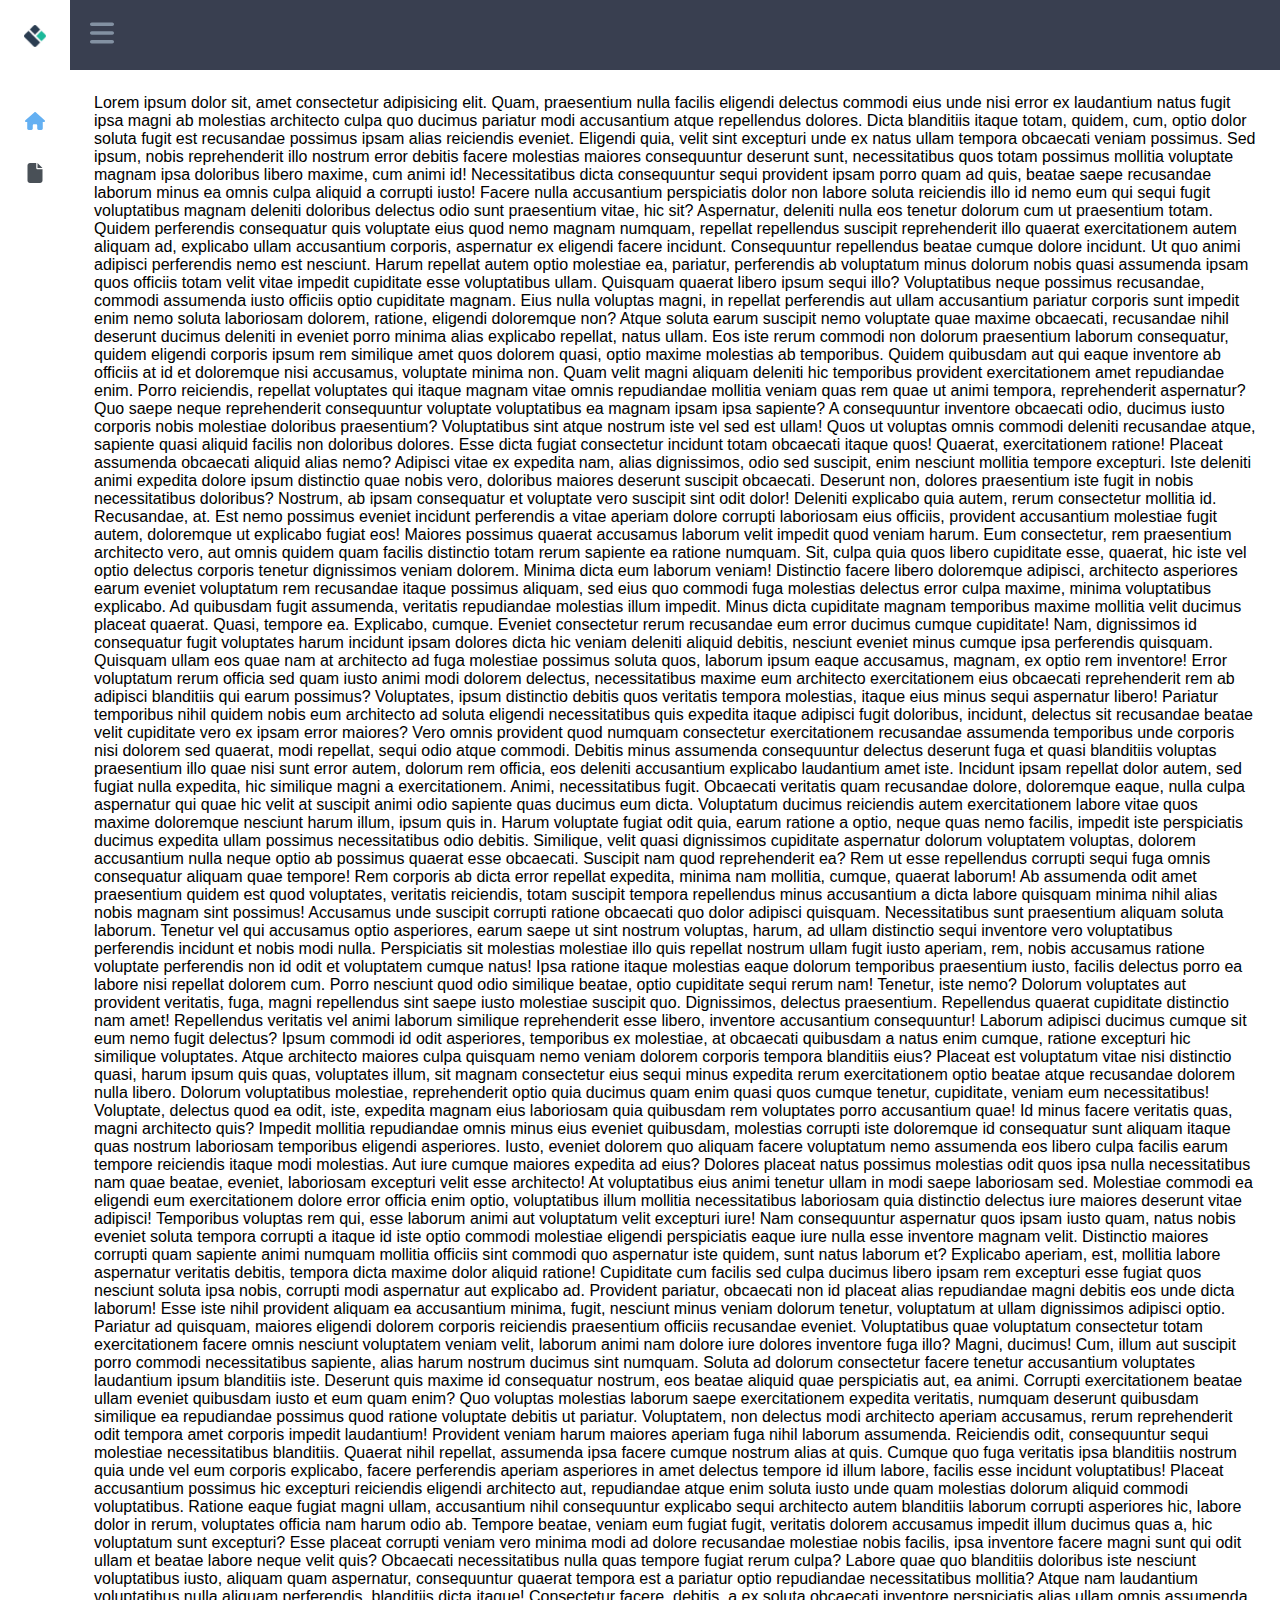
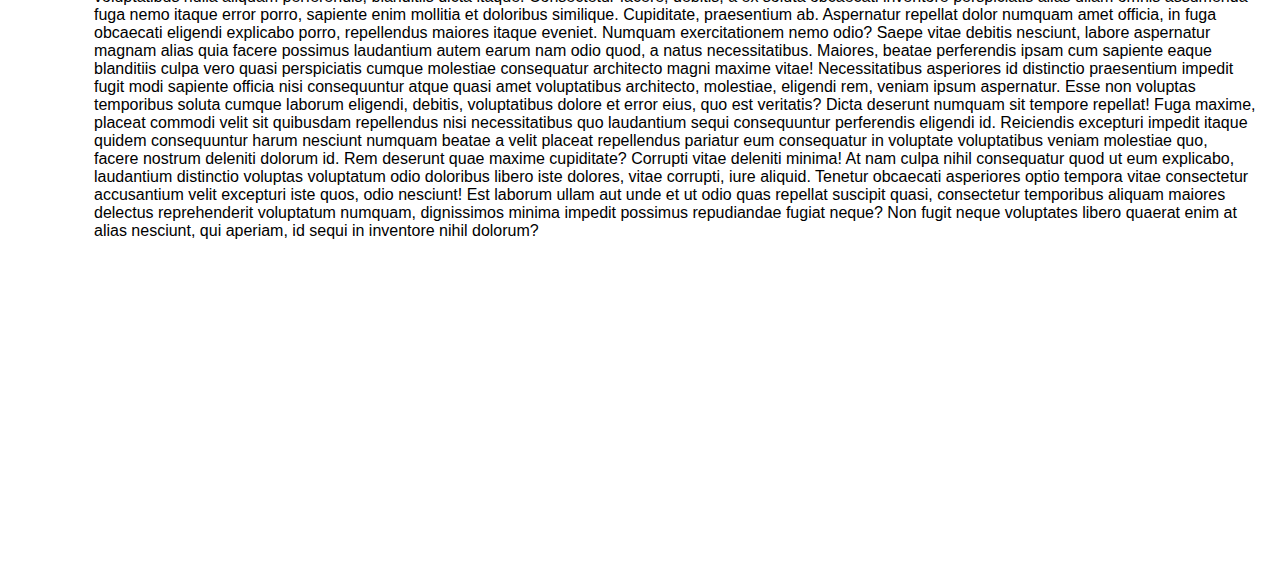
<file: BaseLayout/index.html>
<!DOCTYPE html>
<html lang="en">

<head>
  <meta charset="UTF-8">
  <meta name="viewport" content="width=device-width, initial-scale=1.0">
  <title>Document</title>
  <link rel="stylesheet" href="./css/styles.css">
</head>

<body>
  <div class="container">
    <div class="header">
      <div class="menu">
        <img src="./icons//menu.svg" alt="menu-icon">
      </div>
      <!-- <nav class="nav">
        <ul class="nav-list">
          <li>nav item 1</li>
          <li>nav item 2</li>

        </ul>
      </nav>
      <div class="search-bar">Search</div> -->
    </div>
    <div class="sidebar active">
      <div class="logo"><img src="./icons//logo.png" alt="logo-big" class="logo-icon logo-big">
        <img src="./icons/logo-sm.png" alt="logo-sm" class="logo-icon logo-sm">
        <svg xmlns="http://www.w3.org/2000/svg" viewBox="0 0 384 512" width="20" height="20" class="close">
          <path d="M342.6 150.6c12.5-12.5 12.5-32.8 0-45.3s-32.8-12.5-45.3 0L192 210.7 86.6 105.4c-12.5-12.5-32.8-12.5-45.3 0s-12.5 32.8 0 45.3L146.7 256 41.4 361.4c-12.5 12.5-12.5 32.8 0 45.3s32.8 12.5 45.3 0L192 301.3 297.4 406.6c12.5 12.5 32.8 12.5 45.3 0s12.5-32.8 0-45.3L237.3 256 342.6 150.6z" />
        </svg>
      </div>
      <ul class="sidebar-menu">
        <li class="active"><a href="/" class="sidebar-link"><svg xmlns="http://www.w3.org/2000/svg" viewBox="0 0 576 512" fill="currentColor" width="20" height="20">
              <path d="M575.8 255.5c0 18-15 32.1-32 32.1l-32 0 .7 160.2c0 2.7-.2 5.4-.5 8.1l0 16.2c0 22.1-17.9 40-40 40l-16 0c-1.1 0-2.2 0-3.3-.1c-1.4 .1-2.8 .1-4.2 .1L416 512l-24 0c-22.1 0-40-17.9-40-40l0-24 0-64c0-17.7-14.3-32-32-32l-64 0c-17.7 0-32 14.3-32 32l0 64 0 24c0 22.1-17.9 40-40 40l-24 0-31.9 0c-1.5 0-3-.1-4.5-.2c-1.2 .1-2.4 .2-3.6 .2l-16 0c-22.1 0-40-17.9-40-40l0-112c0-.9 0-1.9 .1-2.8l0-69.7-32 0c-18 0-32-14-32-32.1c0-9 3-17 10-24L266.4 8c7-7 15-8 22-8s15 2 21 7L564.8 231.5c8 7 12 15 11 24z" />
            </svg><span>Home</span></a></li>
        <li><a href="products.html" class="sidebar-link"><svg xmlns="http://www.w3.org/2000/svg" viewBox="0 0 384 512" fill="currentColor" width="20" height="20">
              <path d="M0 64C0 28.7 28.7 0 64 0L224 0l0 128c0 17.7 14.3 32 32 32l128 0 0 288c0 35.3-28.7 64-64 64L64 512c-35.3 0-64-28.7-64-64L0 64zm384 64l-128 0L256 0 384 128z" />
            </svg><span>Products</span></a></li>
      </ul>
    </div>
    <div class="main-content">
      Lorem ipsum dolor sit, amet consectetur adipisicing elit. Quam, praesentium nulla facilis eligendi delectus commodi eius unde nisi error ex laudantium natus fugit ipsa magni ab molestias architecto culpa quo ducimus pariatur modi accusantium atque repellendus dolores. Dicta blanditiis itaque totam, quidem, cum, optio dolor soluta fugit est recusandae possimus ipsam alias reiciendis eveniet. Eligendi quia, velit sint excepturi unde ex natus ullam tempora obcaecati veniam possimus. Sed ipsum, nobis reprehenderit illo nostrum error debitis facere molestias maiores consequuntur deserunt sunt, necessitatibus quos totam possimus mollitia voluptate magnam ipsa doloribus libero maxime, cum animi id! Necessitatibus dicta consequuntur sequi provident ipsam porro quam ad quis, beatae saepe recusandae laborum minus ea omnis culpa aliquid a corrupti iusto! Facere nulla accusantium perspiciatis dolor non labore soluta reiciendis illo id nemo eum qui sequi fugit voluptatibus magnam deleniti doloribus delectus odio sunt praesentium vitae, hic sit? Aspernatur, deleniti nulla eos tenetur dolorum cum ut praesentium totam. Quidem perferendis consequatur quis voluptate eius quod nemo magnam numquam, repellat repellendus suscipit reprehenderit illo quaerat exercitationem autem aliquam ad, explicabo ullam accusantium corporis, aspernatur ex eligendi facere incidunt. Consequuntur repellendus beatae cumque dolore incidunt. Ut quo animi adipisci perferendis nemo est nesciunt. Harum repellat autem optio molestiae ea, pariatur, perferendis ab voluptatum minus dolorum nobis quasi assumenda ipsam quos officiis totam velit vitae impedit cupiditate esse voluptatibus ullam. Quisquam quaerat libero ipsum sequi illo? Voluptatibus neque possimus recusandae, commodi assumenda iusto officiis optio cupiditate magnam. Eius nulla voluptas magni, in repellat perferendis aut ullam accusantium pariatur corporis sunt impedit enim nemo soluta laboriosam dolorem, ratione, eligendi doloremque non? Atque soluta earum suscipit nemo voluptate quae maxime obcaecati, recusandae nihil deserunt ducimus deleniti in eveniet porro minima alias explicabo repellat, natus ullam. Eos iste rerum commodi non dolorum praesentium laborum consequatur, quidem eligendi corporis ipsum rem similique amet quos dolorem quasi, optio maxime molestias ab temporibus. Quidem quibusdam aut qui eaque inventore ab officiis at id et doloremque nisi accusamus, voluptate minima non. Quam velit magni aliquam deleniti hic temporibus provident exercitationem amet repudiandae enim. Porro reiciendis, repellat voluptates qui itaque magnam vitae omnis repudiandae mollitia veniam quas rem quae ut animi tempora, reprehenderit aspernatur? Quo saepe neque reprehenderit consequuntur voluptate voluptatibus ea magnam ipsam ipsa sapiente? A consequuntur inventore obcaecati odio, ducimus iusto corporis nobis molestiae doloribus praesentium? Voluptatibus sint atque nostrum iste vel sed est ullam! Quos ut voluptas omnis commodi deleniti recusandae atque, sapiente quasi aliquid facilis non doloribus dolores. Esse dicta fugiat consectetur incidunt totam obcaecati itaque quos! Quaerat, exercitationem ratione! Placeat assumenda obcaecati aliquid alias nemo? Adipisci vitae ex expedita nam, alias dignissimos, odio sed suscipit, enim nesciunt mollitia tempore excepturi. Iste deleniti animi expedita dolore ipsum distinctio quae nobis vero, doloribus maiores deserunt suscipit obcaecati. Deserunt non, dolores praesentium iste fugit in nobis necessitatibus doloribus? Nostrum, ab ipsam consequatur et voluptate vero suscipit sint odit dolor! Deleniti explicabo quia autem, rerum consectetur mollitia id. Recusandae, at. Est nemo possimus eveniet incidunt perferendis a vitae aperiam dolore corrupti laboriosam eius officiis, provident accusantium molestiae fugit autem, doloremque ut explicabo fugiat eos! Maiores possimus quaerat accusamus laborum velit impedit quod veniam harum. Eum consectetur, rem praesentium architecto vero, aut omnis quidem quam facilis distinctio totam rerum sapiente ea ratione numquam. Sit, culpa quia quos libero cupiditate esse, quaerat, hic iste vel optio delectus corporis tenetur dignissimos veniam dolorem. Minima dicta eum laborum veniam! Distinctio facere libero doloremque adipisci, architecto asperiores earum eveniet voluptatum rem recusandae itaque possimus aliquam, sed eius quo commodi fuga molestias delectus error culpa maxime, minima voluptatibus explicabo. Ad quibusdam fugit assumenda, veritatis repudiandae molestias illum impedit. Minus dicta cupiditate magnam temporibus maxime mollitia velit ducimus placeat quaerat. Quasi, tempore ea. Explicabo, cumque. Eveniet consectetur rerum recusandae eum error ducimus cumque cupiditate! Nam, dignissimos id consequatur fugit voluptates harum incidunt ipsam dolores dicta hic veniam deleniti aliquid debitis, nesciunt eveniet minus cumque ipsa perferendis quisquam. Quisquam ullam eos quae nam at architecto ad fuga molestiae possimus soluta quos, laborum ipsum eaque accusamus, magnam, ex optio rem inventore! Error voluptatum rerum officia sed quam iusto animi modi dolorem delectus, necessitatibus maxime eum architecto exercitationem eius obcaecati reprehenderit rem ab adipisci blanditiis qui earum possimus? Voluptates, ipsum distinctio debitis quos veritatis tempora molestias, itaque eius minus sequi aspernatur libero! Pariatur temporibus nihil quidem nobis eum architecto ad soluta eligendi necessitatibus quis expedita itaque adipisci fugit doloribus, incidunt, delectus sit recusandae beatae velit cupiditate vero ex ipsam error maiores? Vero omnis provident quod numquam consectetur exercitationem recusandae assumenda temporibus unde corporis nisi dolorem sed quaerat, modi repellat, sequi odio atque commodi. Debitis minus assumenda consequuntur delectus deserunt fuga et quasi blanditiis voluptas praesentium illo quae nisi sunt error autem, dolorum rem officia, eos deleniti accusantium explicabo laudantium amet iste. Incidunt ipsam repellat dolor autem, sed fugiat nulla expedita, hic similique magni a exercitationem. Animi, necessitatibus fugit. Obcaecati veritatis quam recusandae dolore, doloremque eaque, nulla culpa aspernatur qui quae hic velit at suscipit animi odio sapiente quas ducimus eum dicta. Voluptatum ducimus reiciendis autem exercitationem labore vitae quos maxime doloremque nesciunt harum illum, ipsum quis in. Harum voluptate fugiat odit quia, earum ratione a optio, neque quas nemo facilis, impedit iste perspiciatis ducimus expedita ullam possimus necessitatibus odio debitis. Similique, velit quasi dignissimos cupiditate aspernatur dolorum voluptatem voluptas, dolorem accusantium nulla neque optio ab possimus quaerat esse obcaecati. Suscipit nam quod reprehenderit ea? Rem ut esse repellendus corrupti sequi fuga omnis consequatur aliquam quae tempore! Rem corporis ab dicta error repellat expedita, minima nam mollitia, cumque, quaerat laborum! Ab assumenda odit amet praesentium quidem est quod voluptates, veritatis reiciendis, totam suscipit tempora repellendus minus accusantium a dicta labore quisquam minima nihil alias nobis magnam sint possimus! Accusamus unde suscipit corrupti ratione obcaecati quo dolor adipisci quisquam. Necessitatibus sunt praesentium aliquam soluta laborum. Tenetur vel qui accusamus optio asperiores, earum saepe ut sint nostrum voluptas, harum, ad ullam distinctio sequi inventore vero voluptatibus perferendis incidunt et nobis modi nulla. Perspiciatis sit molestias molestiae illo quis repellat nostrum ullam fugit iusto aperiam, rem, nobis accusamus ratione voluptate perferendis non id odit et voluptatem cumque natus! Ipsa ratione itaque molestias eaque dolorum temporibus praesentium iusto, facilis delectus porro ea labore nisi repellat dolorem cum. Porro nesciunt quod odio similique beatae, optio cupiditate sequi rerum nam! Tenetur, iste nemo? Dolorum voluptates aut provident veritatis, fuga, magni repellendus sint saepe iusto molestiae suscipit quo. Dignissimos, delectus praesentium. Repellendus quaerat cupiditate distinctio nam amet! Repellendus veritatis vel animi laborum similique reprehenderit esse libero, inventore accusantium consequuntur! Laborum adipisci ducimus cumque sit eum nemo fugit delectus? Ipsum commodi id odit asperiores, temporibus ex molestiae, at obcaecati quibusdam a natus enim cumque, ratione excepturi hic similique voluptates. Atque architecto maiores culpa quisquam nemo veniam dolorem corporis tempora blanditiis eius? Placeat est voluptatum vitae nisi distinctio quasi, harum ipsum quis quas, voluptates illum, sit magnam consectetur eius sequi minus expedita rerum exercitationem optio beatae atque recusandae dolorem nulla libero. Dolorum voluptatibus molestiae, reprehenderit optio quia ducimus quam enim quasi quos cumque tenetur, cupiditate, veniam eum necessitatibus! Voluptate, delectus quod ea odit, iste, expedita magnam eius laboriosam quia quibusdam rem voluptates porro accusantium quae! Id minus facere veritatis quas, magni architecto quis? Impedit mollitia repudiandae omnis minus eius eveniet quibusdam, molestias corrupti iste doloremque id consequatur sunt aliquam itaque quas nostrum laboriosam temporibus eligendi asperiores. Iusto, eveniet dolorem quo aliquam facere voluptatum nemo assumenda eos libero culpa facilis earum tempore reiciendis itaque modi molestias. Aut iure cumque maiores expedita ad eius? Dolores placeat natus possimus molestias odit quos ipsa nulla necessitatibus nam quae beatae, eveniet, laboriosam excepturi velit esse architecto! At voluptatibus eius animi tenetur ullam in modi saepe laboriosam sed. Molestiae commodi ea eligendi eum exercitationem dolore error officia enim optio, voluptatibus illum mollitia necessitatibus laboriosam quia distinctio delectus iure maiores deserunt vitae adipisci! Temporibus voluptas rem qui, esse laborum animi aut voluptatum velit excepturi iure! Nam consequuntur aspernatur quos ipsam iusto quam, natus nobis eveniet soluta tempora corrupti a itaque id iste optio commodi molestiae eligendi perspiciatis eaque iure nulla esse inventore magnam velit. Distinctio maiores corrupti quam sapiente animi numquam mollitia officiis sint commodi quo aspernatur iste quidem, sunt natus laborum et? Explicabo aperiam, est, mollitia labore aspernatur veritatis debitis, tempora dicta maxime dolor aliquid ratione! Cupiditate cum facilis sed culpa ducimus libero ipsam rem excepturi esse fugiat quos nesciunt soluta ipsa nobis, corrupti modi aspernatur aut explicabo ad. Provident pariatur, obcaecati non id placeat alias repudiandae magni debitis eos unde dicta laborum! Esse iste nihil provident aliquam ea accusantium minima, fugit, nesciunt minus veniam dolorum tenetur, voluptatum at ullam dignissimos adipisci optio. Pariatur ad quisquam, maiores eligendi dolorem corporis reiciendis praesentium officiis recusandae eveniet. Voluptatibus quae voluptatum consectetur totam exercitationem facere omnis nesciunt voluptatem veniam velit, laborum animi nam dolore iure dolores inventore fuga illo? Magni, ducimus! Cum, illum aut suscipit porro commodi necessitatibus sapiente, alias harum nostrum ducimus sint numquam. Soluta ad dolorum consectetur facere tenetur accusantium voluptates laudantium ipsum blanditiis iste. Deserunt quis maxime id consequatur nostrum, eos beatae aliquid quae perspiciatis aut, ea animi. Corrupti exercitationem beatae ullam eveniet quibusdam iusto et eum quam enim? Quo voluptas molestias laborum saepe exercitationem expedita veritatis, numquam deserunt quibusdam similique ea repudiandae possimus quod ratione voluptate debitis ut pariatur. Voluptatem, non delectus modi architecto aperiam accusamus, rerum reprehenderit odit tempora amet corporis impedit laudantium! Provident veniam harum maiores aperiam fuga nihil laborum assumenda. Reiciendis odit, consequuntur sequi molestiae necessitatibus blanditiis. Quaerat nihil repellat, assumenda ipsa facere cumque nostrum alias at quis. Cumque quo fuga veritatis ipsa blanditiis nostrum quia unde vel eum corporis explicabo, facere perferendis aperiam asperiores in amet delectus tempore id illum labore, facilis esse incidunt voluptatibus! Placeat accusantium possimus hic excepturi reiciendis eligendi architecto aut, repudiandae atque enim soluta iusto unde quam molestias dolorum aliquid commodi voluptatibus. Ratione eaque fugiat magni ullam, accusantium nihil consequuntur explicabo sequi architecto autem blanditiis laborum corrupti asperiores hic, labore dolor in rerum, voluptates officia nam harum odio ab. Tempore beatae, veniam eum fugiat fugit, veritatis dolorem accusamus impedit illum ducimus quas a, hic voluptatum sunt excepturi? Esse placeat corrupti veniam vero minima modi ad dolore recusandae molestiae nobis facilis, ipsa inventore facere magni sunt qui odit ullam et beatae labore neque velit quis? Obcaecati necessitatibus nulla quas tempore fugiat rerum culpa? Labore quae quo blanditiis doloribus iste nesciunt voluptatibus iusto, aliquam quam aspernatur, consequuntur quaerat tempora est a pariatur optio repudiandae necessitatibus mollitia? Atque nam laudantium voluptatibus nulla aliquam perferendis, blanditiis dicta itaque! Consectetur facere, debitis, a ex soluta obcaecati inventore perspiciatis alias ullam omnis assumenda fuga nemo itaque error porro, sapiente enim mollitia et doloribus similique. Cupiditate, praesentium ab. Aspernatur repellat dolor numquam amet officia, in fuga obcaecati eligendi explicabo porro, repellendus maiores itaque eveniet. Numquam exercitationem nemo odio? Saepe vitae debitis nesciunt, labore aspernatur magnam alias quia facere possimus laudantium autem earum nam odio quod, a natus necessitatibus. Maiores, beatae perferendis ipsam cum sapiente eaque blanditiis culpa vero quasi perspiciatis cumque molestiae consequatur architecto magni maxime vitae! Necessitatibus asperiores id distinctio praesentium impedit fugit modi sapiente officia nisi consequuntur atque quasi amet voluptatibus architecto, molestiae, eligendi rem, veniam ipsum aspernatur. Esse non voluptas temporibus soluta cumque laborum eligendi, debitis, voluptatibus dolore et error eius, quo est veritatis? Dicta deserunt numquam sit tempore repellat! Fuga maxime, placeat commodi velit sit quibusdam repellendus nisi necessitatibus quo laudantium sequi consequuntur perferendis eligendi id. Reiciendis excepturi impedit itaque quidem consequuntur harum nesciunt numquam beatae a velit placeat repellendus pariatur eum consequatur in voluptate voluptatibus veniam molestiae quo, facere nostrum deleniti dolorum id. Rem deserunt quae maxime cupiditate? Corrupti vitae deleniti minima! At nam culpa nihil consequatur quod ut eum explicabo, laudantium distinctio voluptas voluptatum odio doloribus libero iste dolores, vitae corrupti, iure aliquid. Tenetur obcaecati asperiores optio tempora vitae consectetur accusantium velit excepturi iste quos, odio nesciunt! Est laborum ullam aut unde et ut odio quas repellat suscipit quasi, consectetur temporibus aliquam maiores delectus reprehenderit voluptatum numquam, dignissimos minima impedit possimus repudiandae fugiat neque? Non fugit neque voluptates libero quaerat enim at alias nesciunt, qui aperiam, id sequi in inventore nihil dolorum?
    </div>
    <div class="overlay"></div>
  </div>
  <script src="./js/script.js"></script>
</body>

</html>
</file>
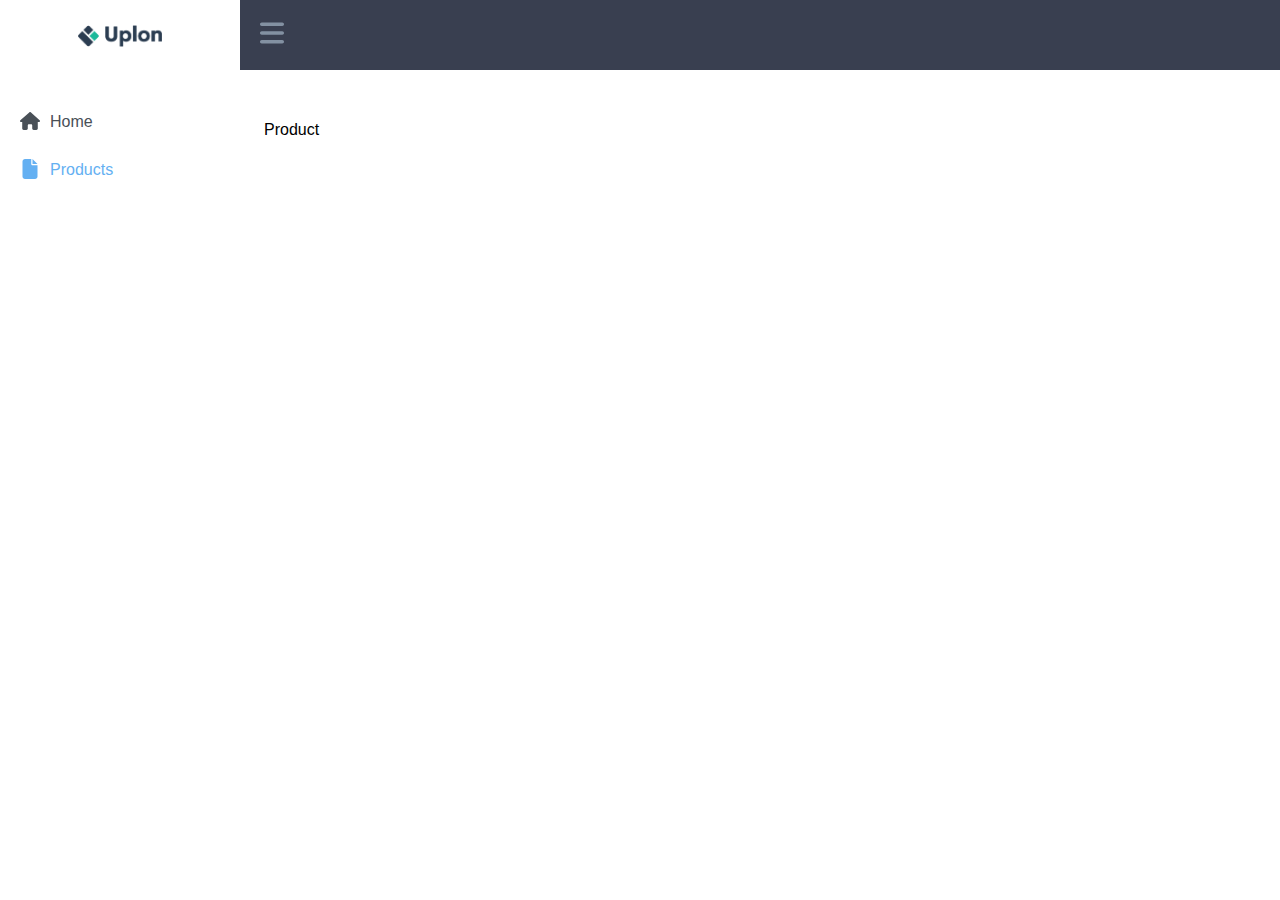
<file: BaseLayout/products.html>
<!DOCTYPE html>
<html lang="en">

<head>
  <meta charset="UTF-8">
  <meta name="viewport" content="width=device-width, initial-scale=1.0">
  <title>Document</title>
  <link rel="stylesheet" href="./css/styles.css">
</head>

<body>
  <div class="container">
    <div class="header">
      <div class="menu">
        <img src="./icons//menu.svg" alt="menu-icon">
      </div>
      <!-- <nav class="nav">
        <ul class="nav-list">
          <li>nav item 1</li>
          <li>nav item 2</li>

        </ul>
      </nav>
      <div class="search-bar">Search</div> -->
    </div>
    <div class="sidebar active">
      <div class="logo"><img src="./icons//logo.png" alt="logo-big" class="logo-icon logo-big">
        <img src="./icons/logo-sm.png" alt="logo-sm" class="logo-icon logo-sm">
        <svg xmlns="http://www.w3.org/2000/svg" viewBox="0 0 384 512" width="20" height="20" class="close">
          <path d="M342.6 150.6c12.5-12.5 12.5-32.8 0-45.3s-32.8-12.5-45.3 0L192 210.7 86.6 105.4c-12.5-12.5-32.8-12.5-45.3 0s-12.5 32.8 0 45.3L146.7 256 41.4 361.4c-12.5 12.5-12.5 32.8 0 45.3s32.8 12.5 45.3 0L192 301.3 297.4 406.6c12.5 12.5 32.8 12.5 45.3 0s12.5-32.8 0-45.3L237.3 256 342.6 150.6z" />
        </svg>
      </div>
      <ul class="sidebar-menu">
        <li><a href="/" class="sidebar-link"><svg xmlns="http://www.w3.org/2000/svg" viewBox="0 0 576 512" fill="currentColor" width="20" height="20">
              <path d="M575.8 255.5c0 18-15 32.1-32 32.1l-32 0 .7 160.2c0 2.7-.2 5.4-.5 8.1l0 16.2c0 22.1-17.9 40-40 40l-16 0c-1.1 0-2.2 0-3.3-.1c-1.4 .1-2.8 .1-4.2 .1L416 512l-24 0c-22.1 0-40-17.9-40-40l0-24 0-64c0-17.7-14.3-32-32-32l-64 0c-17.7 0-32 14.3-32 32l0 64 0 24c0 22.1-17.9 40-40 40l-24 0-31.9 0c-1.5 0-3-.1-4.5-.2c-1.2 .1-2.4 .2-3.6 .2l-16 0c-22.1 0-40-17.9-40-40l0-112c0-.9 0-1.9 .1-2.8l0-69.7-32 0c-18 0-32-14-32-32.1c0-9 3-17 10-24L266.4 8c7-7 15-8 22-8s15 2 21 7L564.8 231.5c8 7 12 15 11 24z" />
            </svg><span>Home</span></a></li>
        <li class="active"><a href="products" class="sidebar-link"><svg xmlns="http://www.w3.org/2000/svg" viewBox="0 0 384 512" fill="currentColor" width="20" height="20">
              <path d="M0 64C0 28.7 28.7 0 64 0L224 0l0 128c0 17.7 14.3 32 32 32l128 0 0 288c0 35.3-28.7 64-64 64L64 512c-35.3 0-64-28.7-64-64L0 64zm384 64l-128 0L256 0 384 128z" />
            </svg><span>Products</span></a></li>
      </ul>
    </div>
    <div class="main-content">
      Product
    </div>
    <div class="overlay"></div>
  </div>
  <script src="./js/script.js"></script>
</body>

</html>
</file>
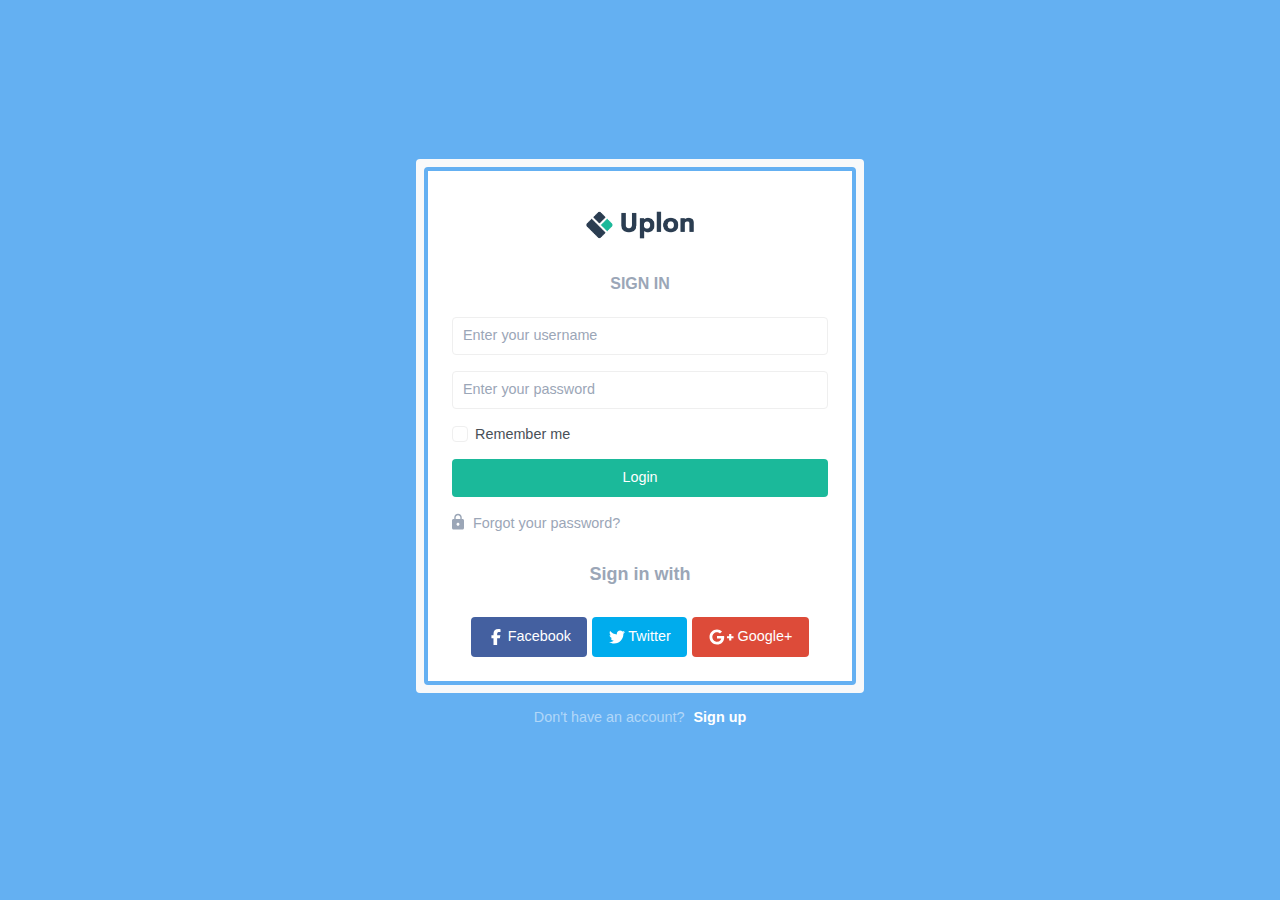
<file: LoginPage/login.html>
<!DOCTYPE html>
<html lang="en">

<head>
  <meta charset="UTF-8">
  <meta name="viewport" content="width=device-width, initial-scale=1.0">
  <title>Document</title>
  <link rel="stylesheet" href="./css/login.css">
</head>

<body>
  <div class="container">
    <div class="login-card">
      <div class="card-body">
        <div class="top">
          <div>
            <a href="/">
              <img src="./images/logo.png" alt="logo" height="28">
            </a>
          </div>
          <h5 class="title">Sign In</h5>
        </div>
        <form action="#" class="form">
          <div class="form-group">
            <input type="text" class="form-input" required placeholder="Enter your username">
          </div>
          <div class="form-group">
            <input type="password" class="form-input" required placeholder="Enter your password">
          </div>
          <div class="form-group">
            <label>
              <input type="checkbox" class="form-checkbox" id="checkbox-signin" required placeholder="Enter your username"> <span class="checkbox-label">Remember me</span> <span class="check-mark"></span>
            </label>
          </div>
          <div class="form-group">
            <button type="submit" class="form-submit">Login</button>
          </div>
          <a href="#" class="form-link">
            <span><img src="./icons/lock.svg" alt=""></span>
            <span>Forgot your password?</span>
          </a>
        </form>
        <div class="bottom">
          <h5>Sign in with</h5>
          <div class="signin-options">
            <button type="button" class="signin-option facebook">
              <div class="test"><span><img src="./icons/facebook.svg" alt="facebook-icon"></span> Facebook</div class="test">
            </button>
            <button type="button" class="signin-option twitter">
              <span><img src="./icons/twitter.svg" alt="twitter-icon"></span> Twitter
            </button>
            <button type="button" class="signin-option google">
              <span><img src="./icons/google.svg" alt="google-icon"></span> Google+
            </button>
          </div>
        </div>
      </div>
    </div>
    <div class="sign-up">
      <p>Don't have an account?
        <a href="#" class=" sign-up__link">
          Sign up
        </a>
      </p>
    </div>
  </div>
</body>

</html>
</file>
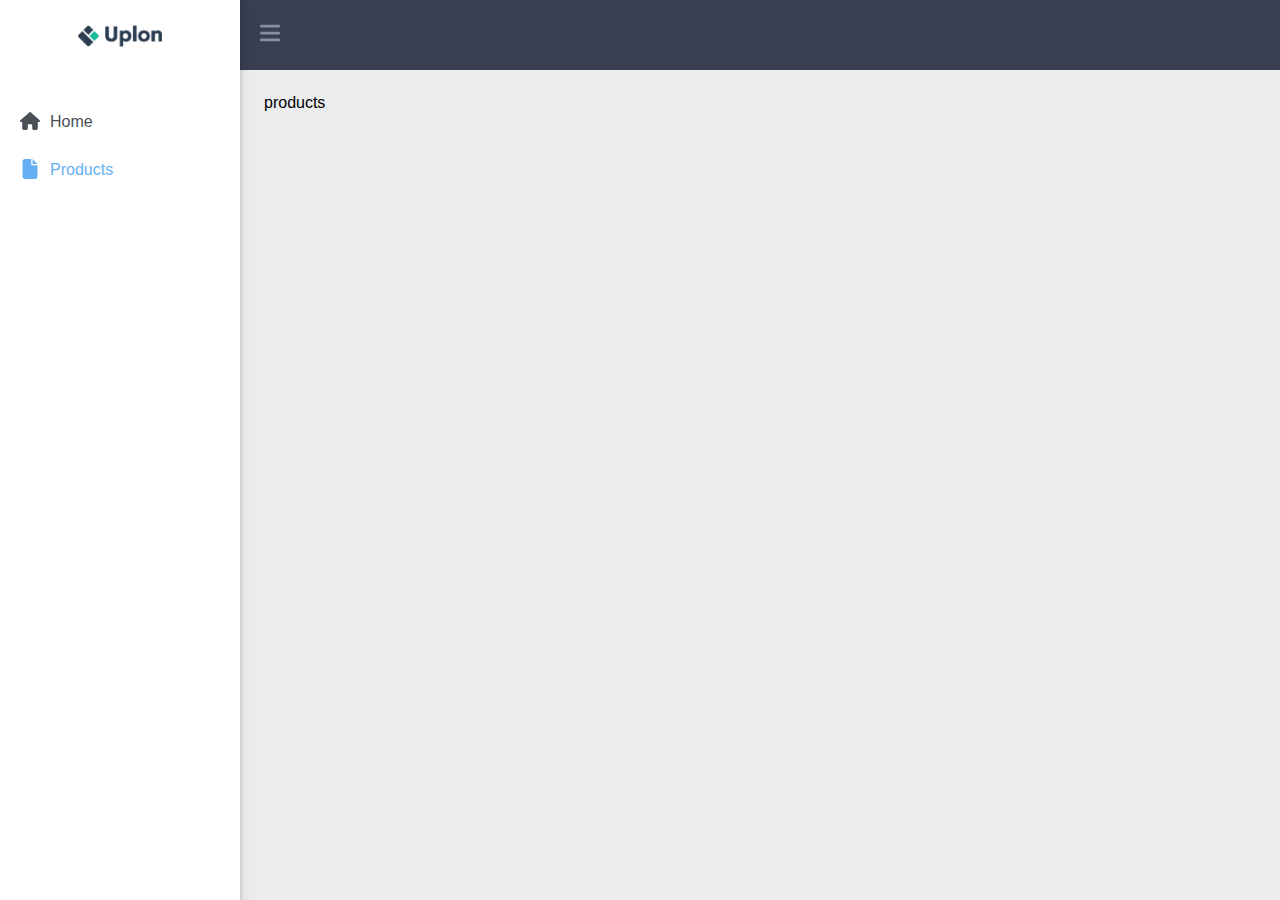
<file: LoginPage/products.html>
<!DOCTYPE html>
<html lang="en">

<head>
  <meta charset="UTF-8">
  <meta name="viewport" content="width=device-width, initial-scale=1.0">
  <title>Document</title>
  <link rel="stylesheet" href="./css/layout.css">
</head>

<body>
  <div class="container">
    <div class="header">
      <div class="menu">
        <img src="./icons/menu.svg" alt="menu-icon">
      </div>
      <!-- <nav class="nav">
        <ul class="nav-list">
          <li>nav item 1</li>
          <li>nav item 2</li>

        </ul>
      </nav>
      <div class="search-bar">Search</div> -->
    </div>
    <div class="sidebar active">
      <div class="logo"><img src="./icons//logo.png" alt="logo-big" class="logo-icon logo-big">
        <img src="./icons/logo-sm.png" alt="logo-sm" class="logo-icon logo-sm">
        <svg xmlns="http://www.w3.org/2000/svg" viewBox="0 0 384 512" width="20" height="20" class="close">
          <path d="M342.6 150.6c12.5-12.5 12.5-32.8 0-45.3s-32.8-12.5-45.3 0L192 210.7 86.6 105.4c-12.5-12.5-32.8-12.5-45.3 0s-12.5 32.8 0 45.3L146.7 256 41.4 361.4c-12.5 12.5-12.5 32.8 0 45.3s32.8 12.5 45.3 0L192 301.3 297.4 406.6c12.5 12.5 32.8 12.5 45.3 0s12.5-32.8 0-45.3L237.3 256 342.6 150.6z" />
        </svg>
      </div>
      <ul class="sidebar-menu">
        <li><a href="/" class="sidebar-link"><svg xmlns="http://www.w3.org/2000/svg" viewBox="0 0 576 512" fill="currentColor" width="20" height="20">
              <path d="M575.8 255.5c0 18-15 32.1-32 32.1l-32 0 .7 160.2c0 2.7-.2 5.4-.5 8.1l0 16.2c0 22.1-17.9 40-40 40l-16 0c-1.1 0-2.2 0-3.3-.1c-1.4 .1-2.8 .1-4.2 .1L416 512l-24 0c-22.1 0-40-17.9-40-40l0-24 0-64c0-17.7-14.3-32-32-32l-64 0c-17.7 0-32 14.3-32 32l0 64 0 24c0 22.1-17.9 40-40 40l-24 0-31.9 0c-1.5 0-3-.1-4.5-.2c-1.2 .1-2.4 .2-3.6 .2l-16 0c-22.1 0-40-17.9-40-40l0-112c0-.9 0-1.9 .1-2.8l0-69.7-32 0c-18 0-32-14-32-32.1c0-9 3-17 10-24L266.4 8c7-7 15-8 22-8s15 2 21 7L564.8 231.5c8 7 12 15 11 24z" />
            </svg><span>Home</span></a></li>
        <li class="active"><a href="products" class="sidebar-link"><svg xmlns="http://www.w3.org/2000/svg" viewBox="0 0 384 512" fill="currentColor" width="20" height="20">
              <path d="M0 64C0 28.7 28.7 0 64 0L224 0l0 128c0 17.7 14.3 32 32 32l128 0 0 288c0 35.3-28.7 64-64 64L64 512c-35.3 0-64-28.7-64-64L0 64zm384 64l-128 0L256 0 384 128z" />
            </svg><span>Products</span></a></li>
      </ul>
    </div>
    <div class="main-content">
      products
      <div class="overlay"></div>
    </div>
    <script src="./js/layout.js"></script>
</body>

</html>
</file>
<file: BaseLayout/css/styles.css>
* {
  padding: 0;
  margin: 0;
  font-family: Arial, sans-serif;
  box-sizing: border-box;
}

li {
  list-style: none;
}

.container {
  display: grid;
  grid-template-columns: auto 1fr;
  grid-template-areas:
    "sidebar header"
    "sidebar main"
    "sidebar main";
}

.header {
  grid-area: header;
  display: flex;
  align-items: center;
  background-color: #393f50;
  padding: 0 20px;
  height: 70px;

  .nav-list {
    display: flex;
  }
}

.logo svg {
  display: none;
}

.logo-icon,
.close {
  cursor: pointer;
}

.menu {
  cursor: pointer;

  img {
    width: 24px;
  }
}

.main-content {
  grid-area: main;
  padding: 24px;
}

.logo-sm {
  display: none;
}

.sidebar {
  grid-area: sidebar;
  padding: 25px 0;
  width: 70px;

  transition: all 0.3s ease;

  .logo-sm {
    display: block;
  }

  .logo-big {
    display: none;
  }

  .sidebar-menu {
    align-items: center;
  }

  .sidebar-link span {
    display: none;
  }

  .sidebar-menu {
    margin-top: 50px;
    display: flex;
    flex-direction: column;
    align-items: center;
  }

  .sidebar-link {
    display: inline-block;
    padding: 14px 20px;
    text-decoration: none;
    color: rgb(73, 80, 87);
  }

  ul li:hover {
    background-color: rgb(100 176 242 / 10%);
  }

  ul li:hover a {
    color: #64b0f2;
  }

  ul li.active a {
    color: #64b0f2;
  }

  @media (max-width: 1200px) {
  }
}

.sidebar.active {
  width: 240px;

  .logo-big {
    display: block;
  }

  .logo-sm {
    display: none;
  }

  .sidebar-menu {
    width: 100%;
    /* align-items: self-start; */
  }

  .sidebar-link span {
    display: inline;
  }

  .sidebar-menu li {
    width: 100%;
  }

  svg {
    vertical-align: bottom;
    margin-right: 10px;
  }
}

.logo img {
  margin: 0 auto;
}

.logo-icon {
  height: 22px;
}

@media (max-width: 1200px) {
  .header {
    justify-content: flex-start;
  }

  .menu {
    display: block;
  }

  .sidebar {
    position: fixed;
    top: 0;
    left: 0;
    height: 100vh;
    overflow: hidden;
    transform: translateX(-101%);
    background-color: #f8f8f8;
    z-index: 1000;
  }

  .sidebar.active {
    padding: 25px 0;
    transform: translateX(0);
  }

  .sidebar.active ~ .overlay {
    cursor: pointer;
    position: fixed;
    top: 0;
    left: 0;
    width: 100vw;
    height: 100vh;
    background-color: rgba(0, 0, 0, 0.5);
    z-index: 999;
  }

  .logo {
    display: flex;
    align-items: center;
    justify-content: space-between;
    padding: 22px;

    img {
      margin: 0;
    }
  }

  .logo svg {
    display: block;
  }

  .sidebar-menu {
    align-items: flex-start;
    width: 100%;
  }

  .sidebar-link span {
    display: inline;
  }

  .nav-list {
    display: none;
  }
}
</file>
<file: LoginPage/css/login.css>
* {
  box-sizing: border-box;
  margin: 0;
  padding: 0;
}

input,
span,
p,
a,
button {
  font-size: 14.4px;
}

.container {
  width: 100vw;
  height: 100vh;
  align-content: center;
  background-color: rgb(100 176 242);
  font-family: Roboto, sans-serif;
}

.login-card {
  background-color: rgb(248 249 250);
  padding: 8px;
  margin: 0 auto;
  border-radius: 4px;

  @media only screen and (max-width: 600px) {
    width: 90%;
  }

  @media (min-width: 600px) {
    width: 80%;
  }

  @media (min-width: 768px) {
    width: 66.6%;
  }

  @media (min-width: 992px) {
    width: 50%;
  }

  @media (min-width: 1200px) {
    width: 35%;
  }
}

.card-body {
  background-color: white;
  border: 4px solid rgb(100, 176, 242);
  padding: 24px;
  border-radius: 4px;
}

.top {
  padding: 16px 0;
  text-align: center;
}

.title {
  margin-top: 32px;
  text-transform: uppercase;
  color: #9ba6b7;
  font-size: 16px;
}

.form {
  margin-top: 8px;
}

.form-group {
  position: relative;

  label {
    cursor: pointer;
  }
}

.form-group + .form-group {
  margin-top: 16px;
}

.form-input {
  width: 100%;
  color: #495057;
  padding: 7.2px 10px;
  border: 1px solid #efefef;
  border-radius: 4px;
  line-height: 1.5;
}

.form-input:focus {
  outline: none;
}

.form-input::placeholder {
  color: #9ba6b7;
}

.form-checkbox {
  display: none;
}

.check-mark {
  position: absolute;
  top: 0;
  left: 0;
  bottom: 0;
  margin: auto 0;
  height: 16px;
  width: 16px;
  border-radius: 4px;
  border: 1px solid #efefef;
}

.form-checkbox:checked ~ .check-mark {
  background-color: #64b0f2;
  border-color: transparent;
}

.check-mark:after {
  content: "";
  position: absolute;
  display: none;
}

.form-checkbox:checked ~ .check-mark:after {
  display: block;
}

.container .check-mark:after {
  left: 5px;
  top: 1px;
  width: 2px;
  height: 6px;
  border: solid white;
  border-width: 0 3px 3px 0;
  -webkit-transform: rotate(45deg);
  -ms-transform: rotate(45deg);
  transform: rotate(45deg);
}

.checkbox-label {
  padding-left: 23px;
  color: rgb(73, 80, 87);
}

.form-submit {
  background-color: rgb(27, 185, 154);
  text-align: center;
  width: 100%;
  padding: 7.2px 14.4px;
  border: 1px solid transparent;
  border-radius: 4px;
  color: white;
  line-height: 1.5;
  cursor: pointer;
}

.form-submit:hover {
  background-color: #18a78b;
}

.form-link {
  display: inline-block;
  margin-top: 16px;
  text-decoration: none;
  color: rgb(155, 166, 183);

  img {
    width: 12px;
    vertical-align: bottom;
  }

  span + span {
    margin-left: 5px;
  }
}

.bottom {
  margin-top: 24px;

  h5 {
    padding: 8px 0;
    text-align: center;
    color: rgb(155, 166, 183);
    font-size: 18px;
  }

  .signin-options {
    margin-top: 24px;
    display: flex;
    justify-content: center;
    align-items: center;
    column-gap: 5px;

    .signin-option {
      color: white;
      border-color: transparent;
      padding: 7.2px 14.4px;
      border-radius: 4px;
      cursor: pointer;
      line-height: 1.5;
    }

    span {
      display: inline-block;
    }

    img {
      width: 16px;
      height: 16px;

      vertical-align: middle;
    }

    .facebook {
      background-color: rgb(68 96 160);
    }

    .twitter {
      background-color: rgb(0, 172, 237);
    }

    .google {
      background-color: rgb(221, 75, 57);

      img {
        width: 25px;
        height: auto;
      }
    }
  }
}

.sign-up {
  margin: 16px 0;
  text-align: center;

  p {
    color: rgb(255, 255, 255, 0.5);
  }

  .sign-up__link {
    margin-left: 5px;
    font-weight: 600;
    text-decoration: none;
    color: white;
  }
}
</file>
<file: LoginPage/css/layout.css>
* {
  padding: 0;
  margin: 0;
  font-family: Roboto, sans-serif;
  box-sizing: border-box;
}

html[data-theme="dark"] {
  .light-icon {
    display: none;
  }
}

html[data-theme="light"] {
  .dark-icon {
    display: none;
  }
}

li {
  list-style: none;
}

.container {
  display: grid;
  grid-template-columns: auto 1fr;
  grid-template-rows: auto 1fr;
  grid-template-areas:
    "sidebar header"
    "sidebar main";
  min-height: 100vh;
}

.header {
  grid-area: header;
  position: sticky;
  top: 0;
  display: flex;
  align-items: center;
  justify-content: space-between;
  background-color: #393f50;
  padding: 0 20px;
  height: 70px;

  .header-left,
  .header-right {
    display: flex;
    align-items: center;
    gap: 8px;
  }

  .search-group {
    display: flex;
    align-items: center;
    background-color: #40475a;
    border-radius: 999px;
    max-width: 180px;
    height: 38px;

    input {
      background-color: transparent;
      border: none;
      color: #8391a2;
      font-size: 14.4px;
      padding: 7.2px 0 7.2px 20px;
      width: 100%;

      &:focus {
        outline: none;
      }
      &::placeholder {
        color: #8391a2;
        font-size: 14.4px;
      }
    }

    span {
      padding: 7.2px 12px;
      cursor: pointer;
    }

    img {
      width: 14px;
    }
  }

  .header-right {
    .item {
      position: relative;
      user-select: none;
      cursor: pointer;
      color: #8391a2;

      .icon-wrapper {
        padding: 1px 12px;
      }

      &:hover {
        color: #bccee4;
      }

      img,
      svg {
        width: 22px;
        border-radius: 4px;
      }

      svg {
        background-color: #393f50;
      }
    }

    .bell::after,
    .mail::after {
      content: "";
      position: absolute;
      top: 0;
      right: 7px;
      display: block;
      width: 6.8px;
      height: 6.8px;
      background-color: red;
      border-radius: 50%;
    }

    .lang-btn {
      display: none;
    }

    .lang-btn.show {
      display: block;
    }

    .lang-list {
      display: none;
      position: absolute;
      top: 40px;
      right: 0;
      background-color: white;
      width: 175px;

      span {
        display: flex;
        align-items: center;
        padding: 10px 12px;
        font-size: 14.4px;
        width: 100%;
        color: #495057;

        &:hover {
          background-color: #f8f9fa;
        }
      }

      img {
        width: 22px;
        border-radius: 4px;
        margin-right: 8px;
      }
    }

    .lang-list.show {
      display: block;
    }

    .user {
      display: flex;
      align-items: center;
      column-gap: 8px;
      padding: 0 8px;

      img {
        width: 32px;
        height: 32px;
        object-fit: cover;
        border-radius: 50%;
      }

      svg {
        width: 10px;
      }
    }
  }

  .nav-list {
    display: flex;
  }
}

.logo svg {
  display: none;
}

.logo-icon,
.close {
  cursor: pointer;
}

.menu {
  cursor: pointer;
  margin-right: 8px;
  img {
    width: 20px;
  }
}

.main-content {
  grid-area: main;
  padding: 24px;
  background-color: #eaecee;
}

.logo-sm {
  display: none;
}

.sidebar {
  grid-area: sidebar;
  position: sticky;
  top: 0;
  height: 100vh;
  padding: 25px 0;
  width: 70px;
  box-shadow: 0 2px 5px 0 rgba(0, 0, 0, 0.16), 0 2px 10px 0 rgba(0, 0, 0, 0.12);
  transition: all 0.3s ease;

  .logo-sm {
    display: block;
  }

  .logo-big {
    display: none;
  }

  .sidebar-menu {
    align-items: center;
  }

  .sidebar-link span {
    display: none;
  }

  .sidebar-menu {
    margin-top: 50px;
    display: flex;
    flex-direction: column;
    align-items: center;
  }

  .sidebar-link {
    display: inline-block;
    padding: 14px 20px;
    text-decoration: none;
    color: rgb(73, 80, 87);
  }

  ul li:hover {
    background-color: rgb(100 176 242 / 10%);
  }

  ul li:hover a {
    color: #64b0f2;
  }

  ul li.active a {
    color: #64b0f2;
  }

  @media (max-width: 1200px) {
  }
}

.sidebar.active {
  width: 240px;

  .logo-big {
    display: block;
  }

  .logo-sm {
    display: none;
  }

  .sidebar-menu {
    width: 100%;
    /* align-items: self-start; */
  }

  .sidebar-link span {
    display: inline;
  }

  .sidebar-menu li {
    width: 100%;
  }

  svg {
    vertical-align: bottom;
    margin-right: 10px;
  }
}

.logo img {
  margin: 0 auto;
}

.logo-icon {
  height: 22px;
}

@media (max-width: 1200px) {
  .header {
    justify-content: flex-start;
  }

  .menu {
    display: block;
  }

  .sidebar {
    position: fixed;
    top: 0;
    left: 0;
    height: 100vh;
    overflow: hidden;
    transform: translateX(-101%);
    background-color: #f8f8f8;
    z-index: 1000;
  }

  .sidebar.active {
    padding: 25px 0;
    transform: translateX(0);
  }

  .sidebar.active ~ .overlay {
    cursor: pointer;
    position: fixed;
    top: 0;
    left: 0;
    width: 100vw;
    height: 100vh;
    background-color: rgba(0, 0, 0, 0.5);
    z-index: 999;
  }

  .logo {
    display: flex;
    align-items: center;
    justify-content: space-between;
    padding: 22px;

    img {
      margin: 0;
    }
  }

  .logo svg {
    display: block;
  }

  .sidebar-menu {
    align-items: flex-start;
    width: 100%;
  }

  .sidebar-link span {
    display: inline;
  }

  .nav-list {
    display: none;
  }
}
</file>
